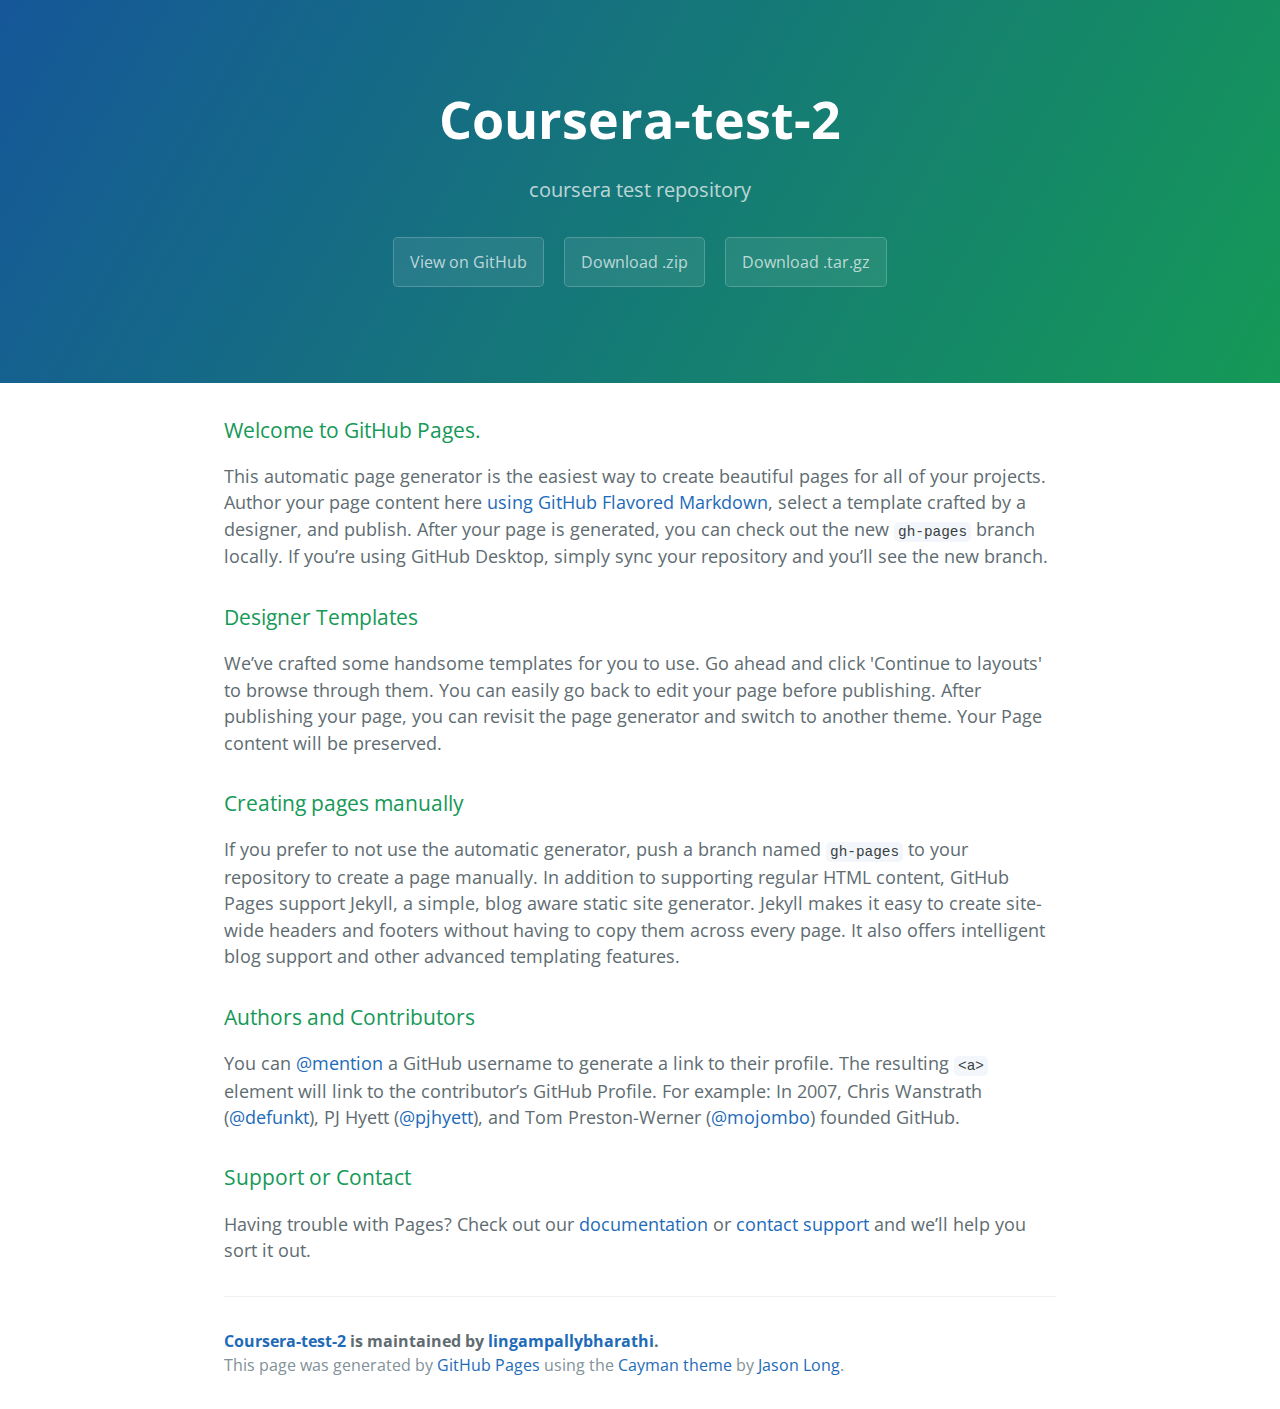
<file: index.html>
<!DOCTYPE html>
<html lang="en-us">
  <head>
    <meta charset="UTF-8">
    <title>Coursera-test-2 by lingampallybharathi</title>
    <meta name="viewport" content="width=device-width, initial-scale=1">
    <link rel="stylesheet" type="text/css" href="stylesheets/normalize.css" media="screen">
    <link href='https://fonts.googleapis.com/css?family=Open+Sans:400,700' rel='stylesheet' type='text/css'>
    <link rel="stylesheet" type="text/css" href="stylesheets/stylesheet.css" media="screen">
    <link rel="stylesheet" type="text/css" href="stylesheets/github-light.css" media="screen">
  </head>
  <body>
    <section class="page-header">
      <h1 class="project-name">Coursera-test-2</h1>
      <h2 class="project-tagline">coursera test repository</h2>
      <a href="https://github.com/lingampallybharathi/coursera-test-2" class="btn">View on GitHub</a>
      <a href="https://github.com/lingampallybharathi/coursera-test-2/zipball/master" class="btn">Download .zip</a>
      <a href="https://github.com/lingampallybharathi/coursera-test-2/tarball/master" class="btn">Download .tar.gz</a>
    </section>

    <section class="main-content">
      <h3>
<a id="welcome-to-github-pages" class="anchor" href="#welcome-to-github-pages" aria-hidden="true"><span aria-hidden="true" class="octicon octicon-link"></span></a>Welcome to GitHub Pages.</h3>

<p>This automatic page generator is the easiest way to create beautiful pages for all of your projects. Author your page content here <a href="https://guides.github.com/features/mastering-markdown/">using GitHub Flavored Markdown</a>, select a template crafted by a designer, and publish. After your page is generated, you can check out the new <code>gh-pages</code> branch locally. If you’re using GitHub Desktop, simply sync your repository and you’ll see the new branch.</p>

<h3>
<a id="designer-templates" class="anchor" href="#designer-templates" aria-hidden="true"><span aria-hidden="true" class="octicon octicon-link"></span></a>Designer Templates</h3>

<p>We’ve crafted some handsome templates for you to use. Go ahead and click 'Continue to layouts' to browse through them. You can easily go back to edit your page before publishing. After publishing your page, you can revisit the page generator and switch to another theme. Your Page content will be preserved.</p>

<h3>
<a id="creating-pages-manually" class="anchor" href="#creating-pages-manually" aria-hidden="true"><span aria-hidden="true" class="octicon octicon-link"></span></a>Creating pages manually</h3>

<p>If you prefer to not use the automatic generator, push a branch named <code>gh-pages</code> to your repository to create a page manually. In addition to supporting regular HTML content, GitHub Pages support Jekyll, a simple, blog aware static site generator. Jekyll makes it easy to create site-wide headers and footers without having to copy them across every page. It also offers intelligent blog support and other advanced templating features.</p>

<h3>
<a id="authors-and-contributors" class="anchor" href="#authors-and-contributors" aria-hidden="true"><span aria-hidden="true" class="octicon octicon-link"></span></a>Authors and Contributors</h3>

<p>You can <a href="https://help.github.com/articles/basic-writing-and-formatting-syntax/#mentioning-users-and-teams" class="user-mention">@mention</a> a GitHub username to generate a link to their profile. The resulting <code>&lt;a&gt;</code> element will link to the contributor’s GitHub Profile. For example: In 2007, Chris Wanstrath (<a href="https://github.com/defunkt" class="user-mention">@defunkt</a>), PJ Hyett (<a href="https://github.com/pjhyett" class="user-mention">@pjhyett</a>), and Tom Preston-Werner (<a href="https://github.com/mojombo" class="user-mention">@mojombo</a>) founded GitHub.</p>

<h3>
<a id="support-or-contact" class="anchor" href="#support-or-contact" aria-hidden="true"><span aria-hidden="true" class="octicon octicon-link"></span></a>Support or Contact</h3>

<p>Having trouble with Pages? Check out our <a href="https://help.github.com/pages">documentation</a> or <a href="https://github.com/contact">contact support</a> and we’ll help you sort it out.</p>

      <footer class="site-footer">
        <span class="site-footer-owner"><a href="https://github.com/lingampallybharathi/coursera-test-2">Coursera-test-2</a> is maintained by <a href="https://github.com/lingampallybharathi">lingampallybharathi</a>.</span>

        <span class="site-footer-credits">This page was generated by <a href="https://pages.github.com">GitHub Pages</a> using the <a href="https://github.com/jasonlong/cayman-theme">Cayman theme</a> by <a href="https://twitter.com/jasonlong">Jason Long</a>.</span>
      </footer>

    </section>

  
  </body>
</html>
</file>
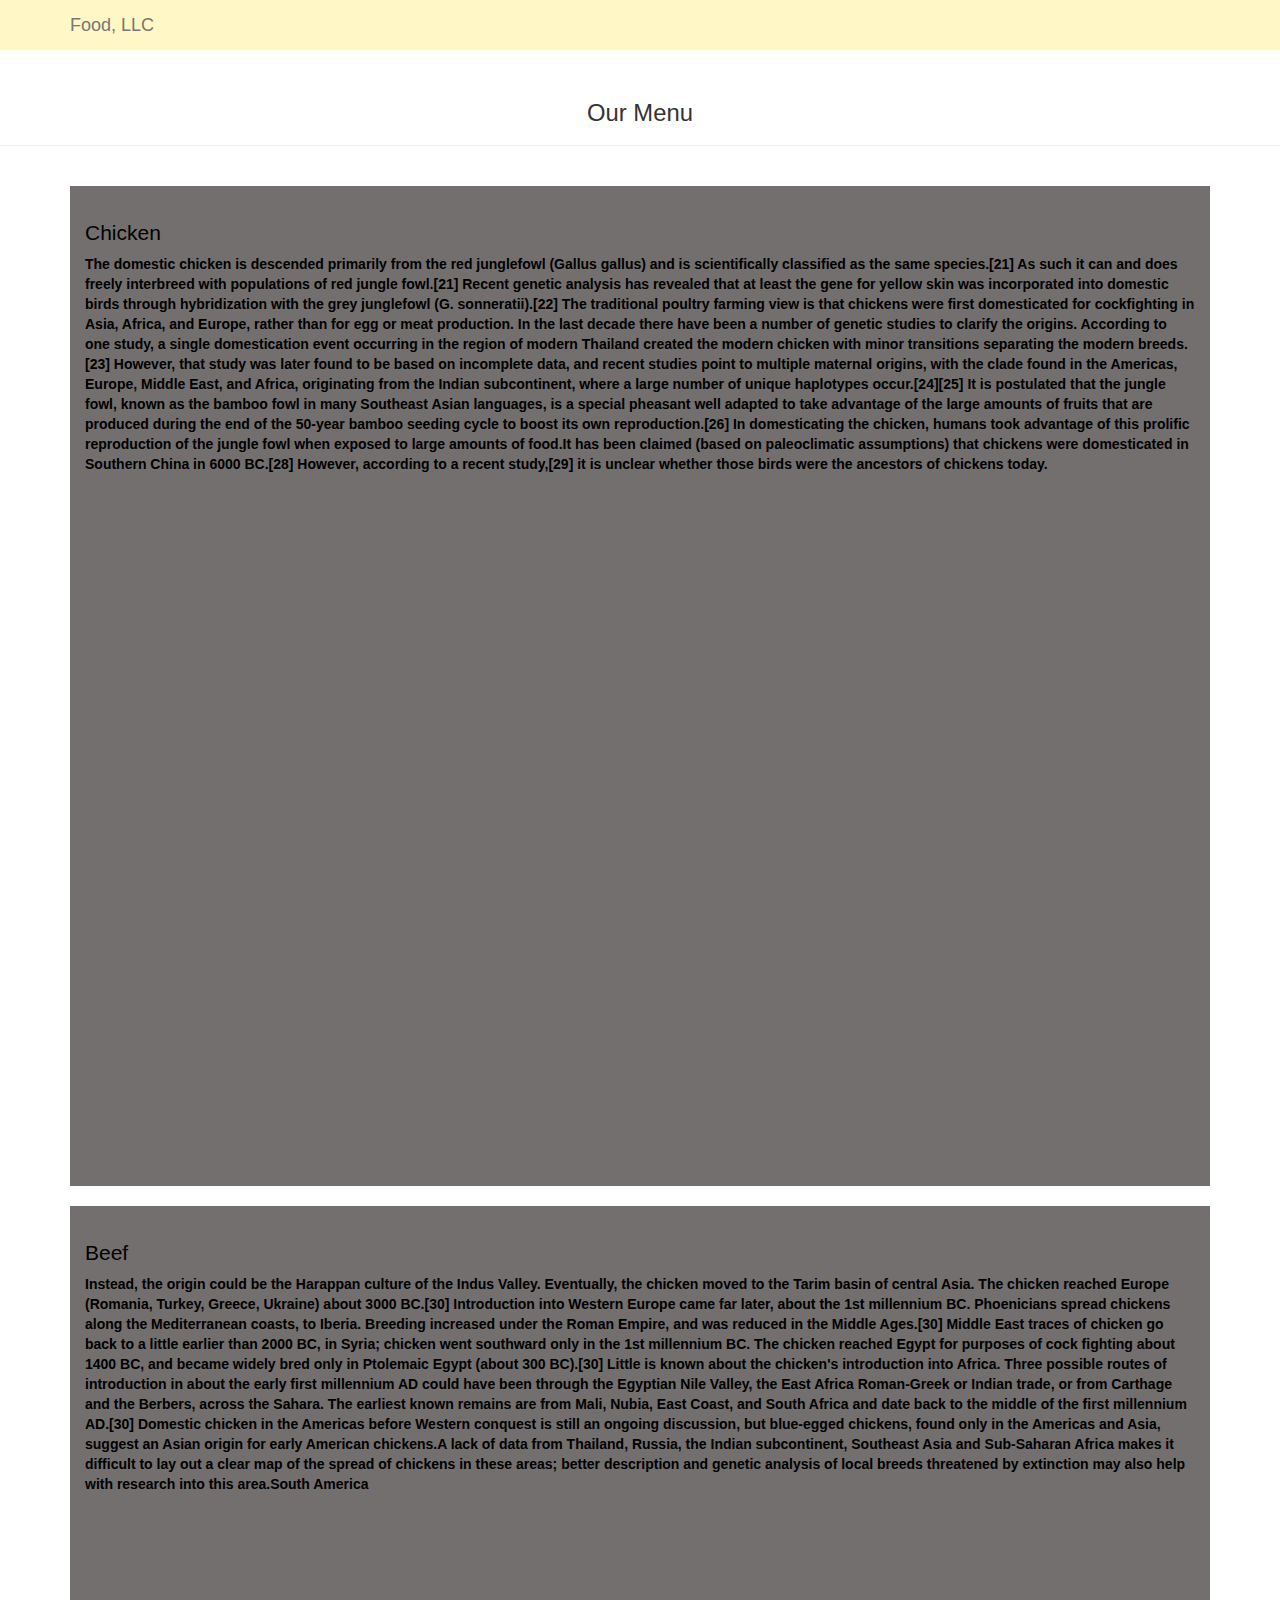
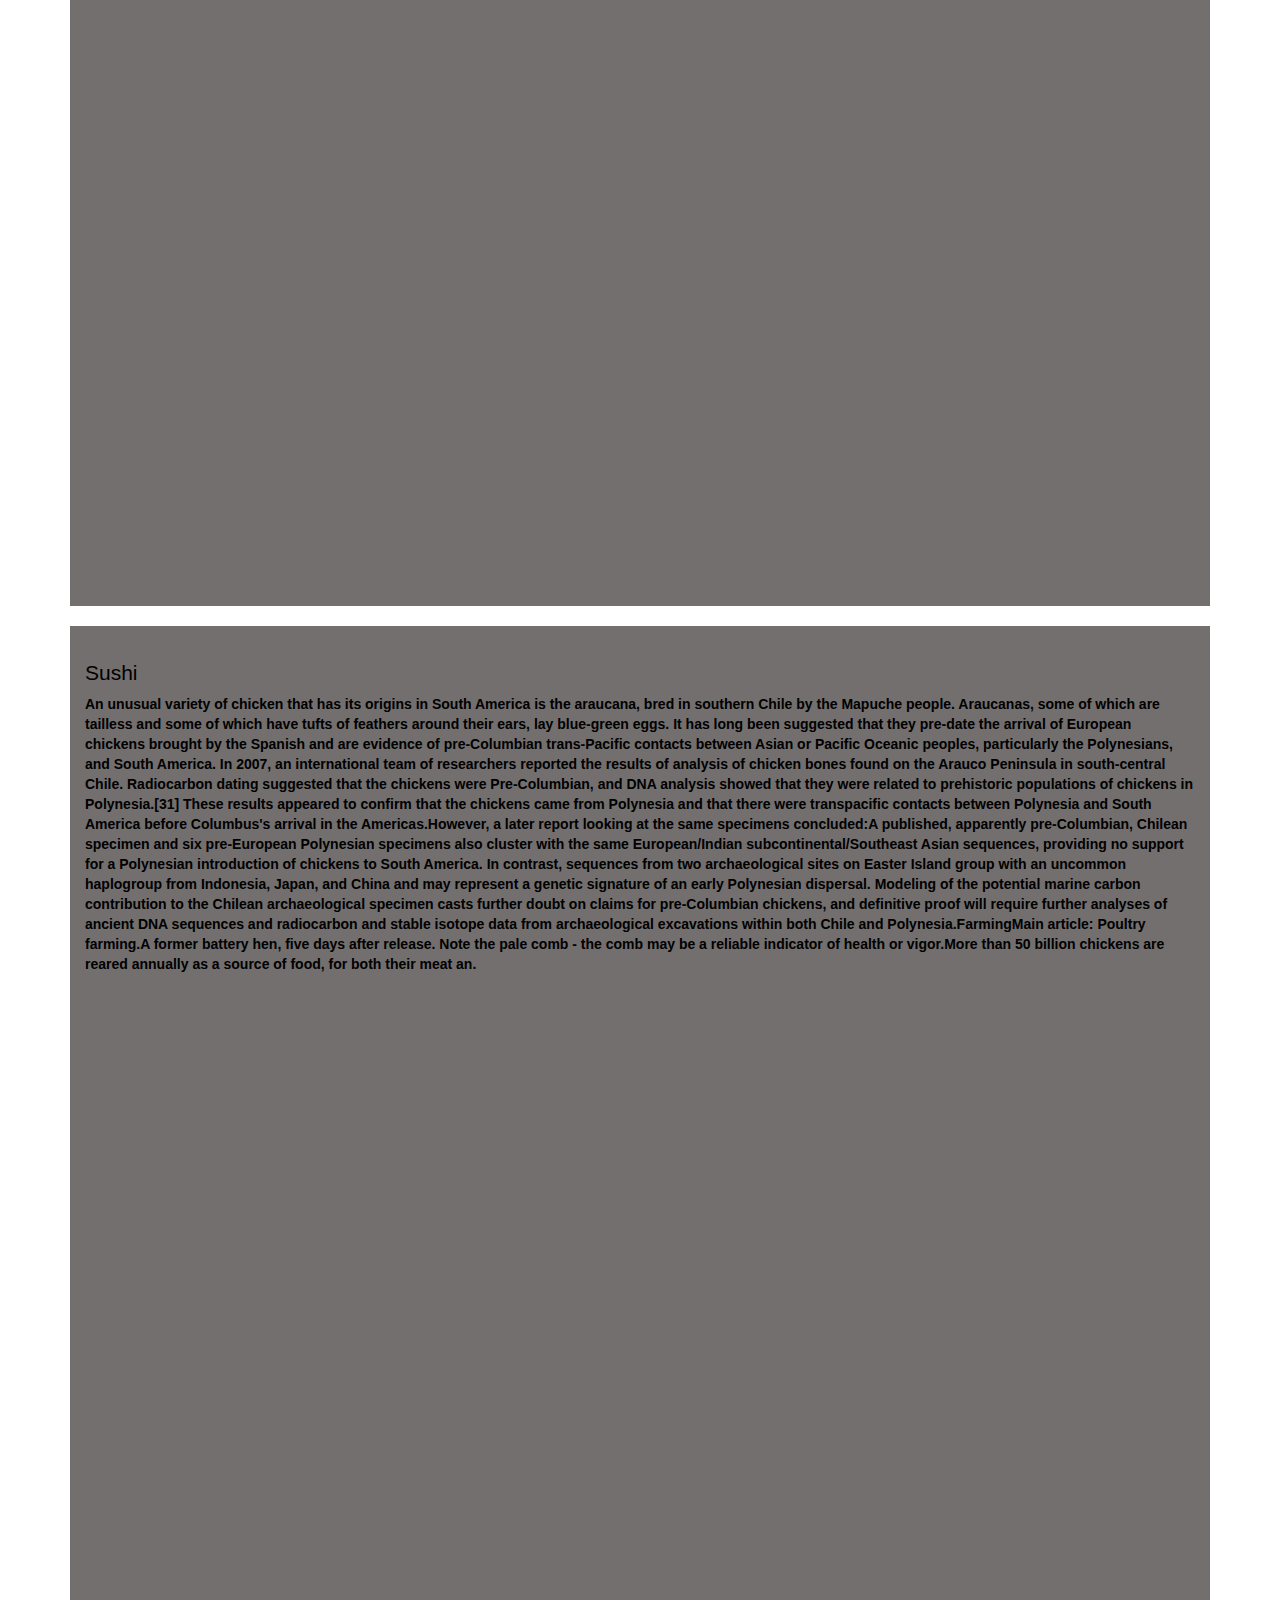
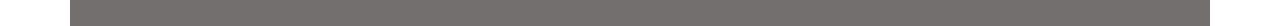
<file: mod3_solution/index.html>
<!doctype html>
<html lang="en">
  <head>
    <meta charset="utf-8">
    <meta http-equiv="X-UA-Compatible" content="IE=edge">
    <meta name="viewport" content="width=device-width, initial-scale=1">
<title>module3 assignment</title>
<link rel="stylesheet"  href="https://maxcdn.bootstrapcdn.com/bootstrap/3.3.6/css/bootstrap.min.css">
    <link rel="stylesheet" href="style.css">
  </head>
<body>

<header>
  <nav id="header-nav" class="navbar navbar-default navbar-fixed-top">
      <div class="container">
        <div class="navbar-header">
          <a class="navbar-brand" href="#">Food, LLC</a>
          <button type="button" class="navbar-toggle collapsed" data-toggle="collapse" data-target="#collapsable-nav" aria-expanded="false">
          
            <span class="sr-only">Toggle navigation</span>
              <span class="icon-bar"></span>
              <span class="icon-bar"></span>
              <span class="icon-bar"></span>
        </div>


    <div class="collapse navbar-collapse" id="collapsable-nav">
      <ul class="nav navbar-nav" id="my-menu-list">
        <li class="visible-xs">
        <a href="index.html">Chicken</a>
        </li>
        <li class="visible-xs">
        <a href="index.html">Beef</a>
        </li>
        <li class="visible-xs">
        <a href="index.html">Sushi</a>
        </li>
      </ul>
    </div><!-- /.navbar-collapse -->
      </div>
  </nav>

</header><!-- /header -->
<div class="page-header">
  <h2>Our Menu</h2>
</div>
<div class="container">
<div class="row">
  <div class="col-xs-12">
    <div class="section">
        <h3 class="text:center">Chicken</h3>
       <p> The domestic chicken is descended primarily from the red junglefowl (Gallus gallus) and is scientifically classified as the same species.[21] As such it can and does freely interbreed with populations of red jungle fowl.[21] Recent genetic analysis has revealed that at least the gene for yellow skin was incorporated into domestic birds through hybridization with the grey junglefowl (G. sonneratii).[22] The traditional poultry farming view is that chickens were first domesticated for cockfighting in Asia, Africa, and Europe, rather than for egg or meat production. In the last decade there have been a number of genetic studies to clarify the origins. According to one study, a single domestication event occurring in the region of modern Thailand created the modern chicken with minor transitions separating the modern breeds.[23] However, that study was later found to be based on incomplete data, and recent studies point to multiple maternal origins, with the clade found in the Americas, Europe, Middle East, and Africa, originating from the Indian subcontinent, where a large number of unique haplotypes occur.[24][25] It is postulated that the jungle fowl, known as the bamboo fowl in many Southeast Asian languages, is a special pheasant well adapted to take advantage of the large amounts of fruits that are produced during the end of the 50-year bamboo seeding cycle to boost its own reproduction.[26] In domesticating the chicken, humans took advantage of this prolific reproduction of the jungle fowl when exposed to large amounts of food.It has been claimed (based on paleoclimatic assumptions) that chickens were domesticated in Southern China in 6000 BC.[28] However, according to a recent study,[29] it is unclear whether those birds were the ancestors of chickens today.</p>
       </div>
        <div class="section">
        <h3 class="text:center">Beef</h3> 
      <p> Instead, the origin could be the Harappan culture of the Indus Valley. Eventually, the chicken moved to the Tarim basin of central Asia. The chicken reached Europe (Romania, Turkey, Greece, Ukraine) about 3000 BC.[30] Introduction into Western Europe came far later, about the 1st millennium BC. Phoenicians spread chickens along the Mediterranean coasts, to Iberia. Breeding increased under the Roman Empire, and was reduced in the Middle Ages.[30] Middle East traces of chicken go back to a little earlier than 2000 BC, in Syria; chicken went southward only in the 1st millennium BC. The chicken reached Egypt for purposes of cock fighting about 1400 BC, and became widely bred only in Ptolemaic Egypt (about 300 BC).[30] Little is known about the chicken's introduction into Africa. Three possible routes of introduction in about the early first millennium AD could have been through the Egyptian Nile Valley, the East Africa Roman-Greek or Indian trade, or from Carthage and the Berbers, across the Sahara. The earliest known remains are from Mali, Nubia, East Coast, and South Africa and date back to the middle of the first millennium AD.[30] Domestic chicken in the Americas before Western conquest is still an ongoing discussion, but blue-egged chickens, found only in the Americas and Asia, suggest an Asian origin for early American chickens.A lack of data from Thailand, Russia, the Indian subcontinent, Southeast Asia and Sub-Saharan Africa makes it difficult to lay out a clear map of the spread of chickens in these areas; better description and genetic analysis of local breeds threatened by extinction may also help with research into this area.South America</p>
      </div>
        <div class="section">
        <h3 class="text:center">Sushi</h3>
<p>An unusual variety of chicken that has its origins in South America is the araucana, bred in southern Chile by the Mapuche people. Araucanas, some of which are tailless and some of which have tufts of feathers around their ears, lay blue-green eggs. It has long been suggested that they pre-date the arrival of European chickens brought by the Spanish and are evidence of pre-Columbian trans-Pacific contacts between Asian or Pacific Oceanic peoples, particularly the Polynesians, and South America. In 2007, an international team of researchers reported the results of analysis of chicken bones found on the Arauco Peninsula in south-central Chile. Radiocarbon dating suggested that the chickens were Pre-Columbian, and DNA analysis showed that they were related to prehistoric populations of chickens in Polynesia.[31] These results appeared to confirm that the chickens came from Polynesia and that there were transpacific contacts between Polynesia and South America before Columbus's arrival in the Americas.However, a later report looking at the same specimens concluded:A published, apparently pre-Columbian, Chilean specimen and six pre-European Polynesian specimens also cluster with the same European/Indian subcontinental/Southeast Asian sequences, providing no support for a Polynesian introduction of chickens to South America. In contrast, sequences from two archaeological sites on Easter Island group with an uncommon haplogroup from Indonesia, Japan, and China and may represent a genetic signature of an early Polynesian dispersal. Modeling of the potential marine carbon contribution to the Chilean archaeological specimen casts further doubt on claims for pre-Columbian chickens, and definitive proof will require further analyses of ancient DNA sequences and radiocarbon and stable isotope data from archaeological excavations within both Chile and Polynesia.FarmingMain article: Poultry farming.A former battery hen, five days after release. Note the pale comb - the comb may be a reliable indicator of health or vigor.More than 50 billion chickens are reared annually as a source of food, for both their meat an.</p>


    </div>
  </div>
</div>
</div>

  <!-- jQuery (Bootstrap JS plugins depend on it) -->
  <script   src="https://code.jquery.com/jquery-2.2.4.js"   integrity="sha256-iT6Q9iMJYuQiMWNd9lDyBUStIq/8PuOW33aOqmvFpqI="   crossorigin="anonymous"></script>
  <script src="https://maxcdn.bootstrapcdn.com/bootstrap/3.3.6/js/bootstrap.min.js"></script>
  
</body>
</html>
</file>
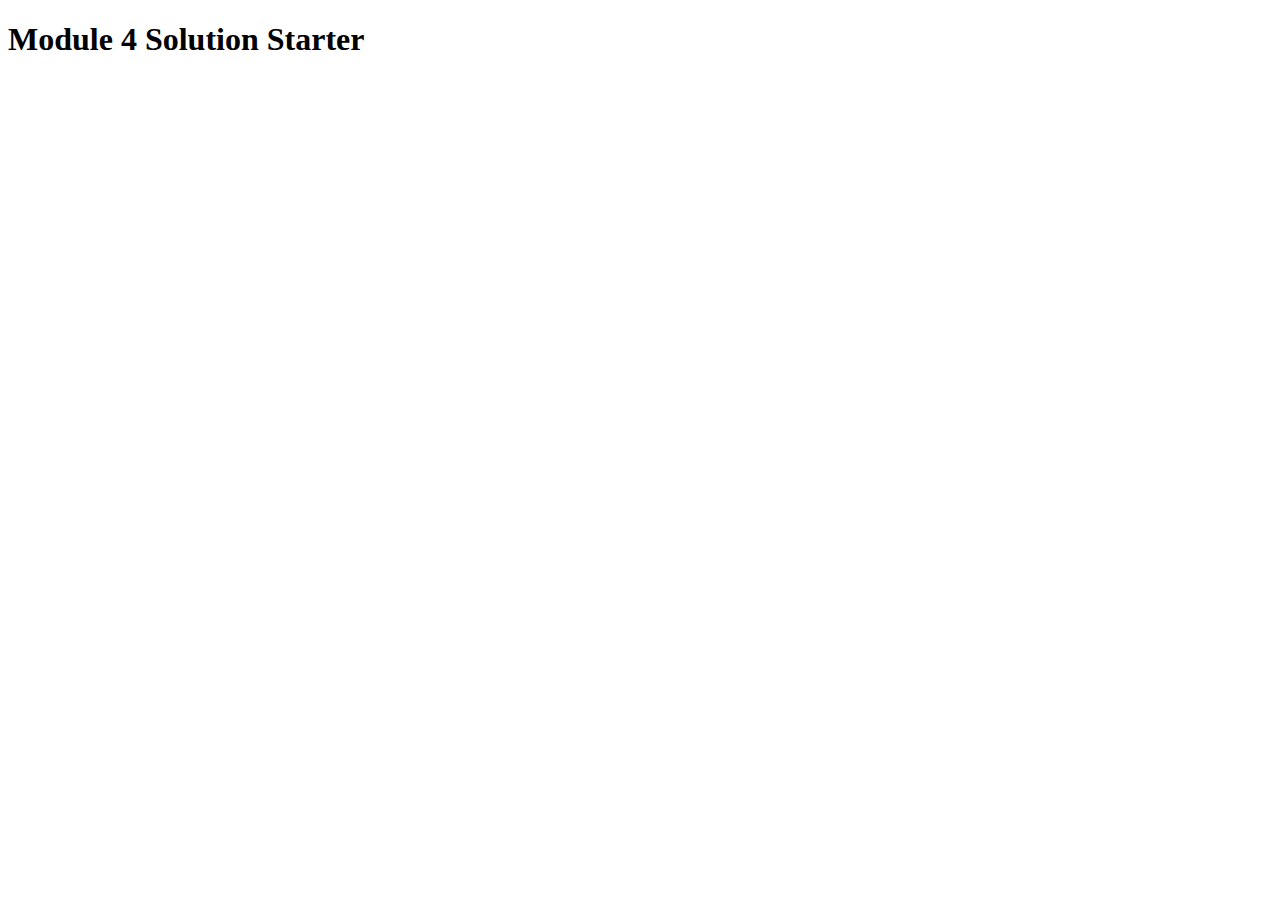
<file: mod4_solution/harder/index.html>
<!DOCTYPE html>
<html>
<head>
  <meta charset="utf-8">
  <title>Module 4 Solution Starter</title>
 <script>
 	var names = [];
 	</script>
  <script src="SpeakHello.js"></script>
  <script src="SpeakGoodBye.js"></script>
  <script src="script.js"></script>
</head>
<body>
  <h1>Module 4 Solution Starter</h1>
</body>
</html>
</file>
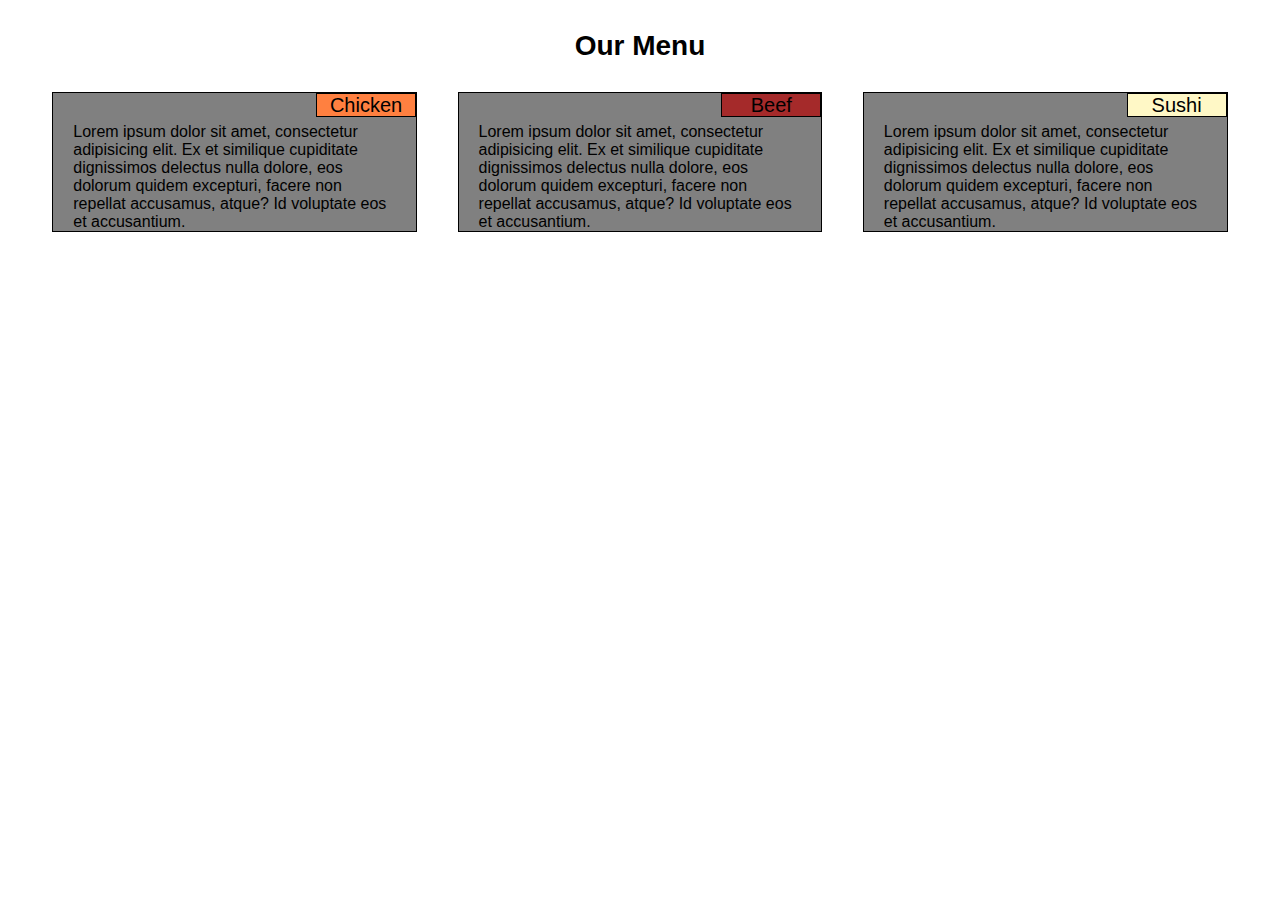
<file: site/module2_solution1.html>
<!DOCTYPE html>
<html>
<head>
	<meta charset="utf-8">
	<meta name="viewport" content="width=device-width, initial-scale=1">
	<title>Mod2_Solution</title>
	<link rel="stylesheet" type="text/css" href="cssstyle.css">
</head>
<body>
	<h1>Our Menu</h1>
	<div id="container">
		<div id="row">
			<div class="col-lg-4 col-md-6">
				<section>
					<p class="title chicken">Chicken</p>
					<p>Lorem ipsum dolor sit amet, consectetur adipisicing elit. Ex et similique cupiditate dignissimos delectus nulla dolore, eos dolorum quidem excepturi, facere non repellat accusamus, atque? Id voluptate eos et accusantium.</p>
				</section>
			</div>
			<div class="col-lg-4 col-md-6">
				<section>
					<p class="title beef">Beef</p>
					<p>Lorem ipsum dolor sit amet, consectetur adipisicing elit. Ex et similique cupiditate dignissimos delectus nulla dolore, eos dolorum quidem excepturi, facere non repellat accusamus, atque? Id voluptate eos et accusantium.</p>
				</section>
			</div>
			<div class="col-lg-4 col-md-6 col-md-12">
				<section>
					<p class="title sushi">Sushi</p>
					<p>Lorem ipsum dolor sit amet, consectetur adipisicing elit. Ex et similique cupiditate dignissimos delectus nulla dolore, eos dolorum quidem excepturi, facere non repellat accusamus, atque? Id voluptate eos et accusantium.</p>
				</section>
			</div>
		</div>
	</div>
</body>
</html>
</file>
<file: stylesheets/stylesheet.css>
* {
  box-sizing: border-box; }

body {
  padding: 0;
  margin: 0;
  font-family: "Open Sans", "Helvetica Neue", Helvetica, Arial, sans-serif;
  font-size: 16px;
  line-height: 1.5;
  color: #606c71; }

a {
  color: #1e6bb8;
  text-decoration: none; }
  a:hover {
    text-decoration: underline; }

.btn {
  display: inline-block;
  margin-bottom: 1rem;
  color: rgba(255, 255, 255, 0.7);
  background-color: rgba(255, 255, 255, 0.08);
  border-color: rgba(255, 255, 255, 0.2);
  border-style: solid;
  border-width: 1px;
  border-radius: 0.3rem;
  transition: color 0.2s, background-color 0.2s, border-color 0.2s; }
  .btn + .btn {
    margin-left: 1rem; }

.btn:hover {
  color: rgba(255, 255, 255, 0.8);
  text-decoration: none;
  background-color: rgba(255, 255, 255, 0.2);
  border-color: rgba(255, 255, 255, 0.3); }

@media screen and (min-width: 64em) {
  .btn {
    padding: 0.75rem 1rem; } }

@media screen and (min-width: 42em) and (max-width: 64em) {
  .btn {
    padding: 0.6rem 0.9rem;
    font-size: 0.9rem; } }

@media screen and (max-width: 42em) {
  .btn {
    display: block;
    width: 100%;
    padding: 0.75rem;
    font-size: 0.9rem; }
    .btn + .btn {
      margin-top: 1rem;
      margin-left: 0; } }

.page-header {
  color: #fff;
  text-align: center;
  background-color: #159957;
  background-image: linear-gradient(120deg, #155799, #159957); }

@media screen and (min-width: 64em) {
  .page-header {
    padding: 5rem 6rem; } }

@media screen and (min-width: 42em) and (max-width: 64em) {
  .page-header {
    padding: 3rem 4rem; } }

@media screen and (max-width: 42em) {
  .page-header {
    padding: 2rem 1rem; } }

.project-name {
  margin-top: 0;
  margin-bottom: 0.1rem; }

@media screen and (min-width: 64em) {
  .project-name {
    font-size: 3.25rem; } }

@media screen and (min-width: 42em) and (max-width: 64em) {
  .project-name {
    font-size: 2.25rem; } }

@media screen and (max-width: 42em) {
  .project-name {
    font-size: 1.75rem; } }

.project-tagline {
  margin-bottom: 2rem;
  font-weight: normal;
  opacity: 0.7; }

@media screen and (min-width: 64em) {
  .project-tagline {
    font-size: 1.25rem; } }

@media screen and (min-width: 42em) and (max-width: 64em) {
  .project-tagline {
    font-size: 1.15rem; } }

@media screen and (max-width: 42em) {
  .project-tagline {
    font-size: 1rem; } }

.main-content :first-child {
  margin-top: 0; }
.main-content img {
  max-width: 100%; }
.main-content h1, .main-content h2, .main-content h3, .main-content h4, .main-content h5, .main-content h6 {
  margin-top: 2rem;
  margin-bottom: 1rem;
  font-weight: normal;
  color: #159957; }
.main-content p {
  margin-bottom: 1em; }
.main-content code {
  padding: 2px 4px;
  font-family: Consolas, "Liberation Mono", Menlo, Courier, monospace;
  font-size: 0.9rem;
  color: #383e41;
  background-color: #f3f6fa;
  border-radius: 0.3rem; }
.main-content pre {
  padding: 0.8rem;
  margin-top: 0;
  margin-bottom: 1rem;
  font: 1rem Consolas, "Liberation Mono", Menlo, Courier, monospace;
  color: #567482;
  word-wrap: normal;
  background-color: #f3f6fa;
  border: solid 1px #dce6f0;
  border-radius: 0.3rem; }
  .main-content pre > code {
    padding: 0;
    margin: 0;
    font-size: 0.9rem;
    color: #567482;
    word-break: normal;
    white-space: pre;
    background: transparent;
    border: 0; }
.main-content .highlight {
  margin-bottom: 1rem; }
  .main-content .highlight pre {
    margin-bottom: 0;
    word-break: normal; }
.main-content .highlight pre, .main-content pre {
  padding: 0.8rem;
  overflow: auto;
  font-size: 0.9rem;
  line-height: 1.45;
  border-radius: 0.3rem; }
.main-content pre code, .main-content pre tt {
  display: inline;
  max-width: initial;
  padding: 0;
  margin: 0;
  overflow: initial;
  line-height: inherit;
  word-wrap: normal;
  background-color: transparent;
  border: 0; }
  .main-content pre code:before, .main-content pre code:after, .main-content pre tt:before, .main-content pre tt:after {
    content: normal; }
.main-content ul, .main-content ol {
  margin-top: 0; }
.main-content blockquote {
  padding: 0 1rem;
  margin-left: 0;
  color: #819198;
  border-left: 0.3rem solid #dce6f0; }
  .main-content blockquote > :first-child {
    margin-top: 0; }
  .main-content blockquote > :last-child {
    margin-bottom: 0; }
.main-content table {
  display: block;
  width: 100%;
  overflow: auto;
  word-break: normal;
  word-break: keep-all; }
  .main-content table th {
    font-weight: bold; }
  .main-content table th, .main-content table td {
    padding: 0.5rem 1rem;
    border: 1px solid #e9ebec; }
.main-content dl {
  padding: 0; }
  .main-content dl dt {
    padding: 0;
    margin-top: 1rem;
    font-size: 1rem;
    font-weight: bold; }
  .main-content dl dd {
    padding: 0;
    margin-bottom: 1rem; }
.main-content hr {
  height: 2px;
  padding: 0;
  margin: 1rem 0;
  background-color: #eff0f1;
  border: 0; }

@media screen and (min-width: 64em) {
  .main-content {
    max-width: 64rem;
    padding: 2rem 6rem;
    margin: 0 auto;
    font-size: 1.1rem; } }

@media screen and (min-width: 42em) and (max-width: 64em) {
  .main-content {
    padding: 2rem 4rem;
    font-size: 1.1rem; } }

@media screen and (max-width: 42em) {
  .main-content {
    padding: 2rem 1rem;
    font-size: 1rem; } }

.site-footer {
  padding-top: 2rem;
  margin-top: 2rem;
  border-top: solid 1px #eff0f1; }

.site-footer-owner {
  display: block;
  font-weight: bold; }

.site-footer-credits {
  color: #819198; }

@media screen and (min-width: 64em) {
  .site-footer {
    font-size: 1rem; } }

@media screen and (min-width: 42em) and (max-width: 64em) {
  .site-footer {
    font-size: 1rem; } }

@media screen and (max-width: 42em) {
  .site-footer {
    font-size: 0.9rem; } }
</file>
<file: stylesheets/github-light.css>
/*
The MIT License (MIT)

Copyright (c) 2016 GitHub, Inc.

Permission is hereby granted, free of charge, to any person obtaining a copy
of this software and associated documentation files (the "Software"), to deal
in the Software without restriction, including without limitation the rights
to use, copy, modify, merge, publish, distribute, sublicense, and/or sell
copies of the Software, and to permit persons to whom the Software is
furnished to do so, subject to the following conditions:

The above copyright notice and this permission notice shall be included in all
copies or substantial portions of the Software.

THE SOFTWARE IS PROVIDED "AS IS", WITHOUT WARRANTY OF ANY KIND, EXPRESS OR
IMPLIED, INCLUDING BUT NOT LIMITED TO THE WARRANTIES OF MERCHANTABILITY,
FITNESS FOR A PARTICULAR PURPOSE AND NONINFRINGEMENT. IN NO EVENT SHALL THE
AUTHORS OR COPYRIGHT HOLDERS BE LIABLE FOR ANY CLAIM, DAMAGES OR OTHER
LIABILITY, WHETHER IN AN ACTION OF CONTRACT, TORT OR OTHERWISE, ARISING FROM,
OUT OF OR IN CONNECTION WITH THE SOFTWARE OR THE USE OR OTHER DEALINGS IN THE
SOFTWARE.

*/

.pl-c /* comment */ {
  color: #969896;
}

.pl-c1 /* constant, variable.other.constant, support, meta.property-name, support.constant, support.variable, meta.module-reference, markup.raw, meta.diff.header */,
.pl-s .pl-v /* string variable */ {
  color: #0086b3;
}

.pl-e /* entity */,
.pl-en /* entity.name */ {
  color: #795da3;
}

.pl-smi /* variable.parameter.function, storage.modifier.package, storage.modifier.import, storage.type.java, variable.other */,
.pl-s .pl-s1 /* string source */ {
  color: #333;
}

.pl-ent /* entity.name.tag */ {
  color: #63a35c;
}

.pl-k /* keyword, storage, storage.type */ {
  color: #a71d5d;
}

.pl-s /* string */,
.pl-pds /* punctuation.definition.string, string.regexp.character-class */,
.pl-s .pl-pse .pl-s1 /* string punctuation.section.embedded source */,
.pl-sr /* string.regexp */,
.pl-sr .pl-cce /* string.regexp constant.character.escape */,
.pl-sr .pl-sre /* string.regexp source.ruby.embedded */,
.pl-sr .pl-sra /* string.regexp string.regexp.arbitrary-repitition */ {
  color: #183691;
}

.pl-v /* variable */ {
  color: #ed6a43;
}

.pl-id /* invalid.deprecated */ {
  color: #b52a1d;
}

.pl-ii /* invalid.illegal */ {
  color: #f8f8f8;
  background-color: #b52a1d;
}

.pl-sr .pl-cce /* string.regexp constant.character.escape */ {
  font-weight: bold;
  color: #63a35c;
}

.pl-ml /* markup.list */ {
  color: #693a17;
}

.pl-mh /* markup.heading */,
.pl-mh .pl-en /* markup.heading entity.name */,
.pl-ms /* meta.separator */ {
  font-weight: bold;
  color: #1d3e81;
}

.pl-mq /* markup.quote */ {
  color: #008080;
}

.pl-mi /* markup.italic */ {
  font-style: italic;
  color: #333;
}

.pl-mb /* markup.bold */ {
  font-weight: bold;
  color: #333;
}

.pl-md /* markup.deleted, meta.diff.header.from-file */ {
  color: #bd2c00;
  background-color: #ffecec;
}

.pl-mi1 /* markup.inserted, meta.diff.header.to-file */ {
  color: #55a532;
  background-color: #eaffea;
}

.pl-mdr /* meta.diff.range */ {
  font-weight: bold;
  color: #795da3;
}

.pl-mo /* meta.output */ {
  color: #1d3e81;
}
</file>
<file: mod3_solution/style.css>
* {
	box-sizing:border-box;
	margin:0;
	padding: 0;
}
body {
	border-radius: 0;
}


#header-nav {
	background-color:#FFF8C6;
	border-radius: 0;
	border: 0;
	float: left;
}

#my-menu-list {
 background-color: #0000FF;
}

#my-menu-list > li > a {
	color: white;
}

.section {
	background-color:#736F6E;
	height: 1000px;
	padding: 15px;
	margin-top: 20px;
}
h3 {
	font-size: 1.5em;
	color:#000000; 

}
p {
	font-size: 1em;
	color:#000000;
	font-weight:bold;
}
 .h2,h2 {
	text-align:center;
	margin-top: 100px;
	font-size: 1.7em;
}
</file>
<file: site/cssstyle.css>
* {
  box-sizing: border-box;
  margin:0;
  padding: 0;
  font-family: Helvetica;
  font-size: 16px;
}

h1 {
  text-align: center;
  margin-top: 30px;
  margin-bottom: 30px;
  font-size: 175%;
}

div {
  margin:20px;
}

#container{
  margin:auto;
  width:100%;
  border:hidden;
}

#row{
  margin:auto;
  width:95%;
  border:hidden;
}

section {
  position: relative;
  margin:auto;  
  width:90%;
  padding:30px 20px 0px 20px;
  border:1px solid black;
  background-color: grey;
}

.title { 
  border:1px solid black;  
  width:100px;
  height:24px;
  text-align: center;
  position: absolute;
  top:0;
  right:0;
  font-size: 125%;
}

.chicken{
  background-color: #FF8040;
}

.beef{
  background-color: #A52A2A;
 
}

.sushi{
  background-color: #FFF8C6;
}


/********** Large devices only **********/
@media (min-width: 992px) {
  .col-lg-1, .col-lg-2, .col-lg-3, .col-lg-4, .col-lg-5, .col-lg-6, .col-lg-7, .col-lg-8, .col-lg-9, .col-lg-10, .col-lg-11, .col-lg-12 {
    float: left;
    margin:0;    
  } 
  .col-lg-1 {
    width: 8.33%;
  }
  .col-lg-2 {
    width: 16.66%;
  }
  .col-lg-3 {
    width: 25%;
  }
  .col-lg-4 {
    width: 33.33%;
  }
  .col-lg-5 {
    width: 41.66%;
  }
  .col-lg-6 {
    width: 50%;
  }
  .col-lg-7 {
    width: 58.33%;
  }
  .col-lg-8 {
    width: 66.66%;
  }
  .col-lg-9 {
    width: 74.99%;
  }
  .col-lg-10 {
    width: 83.33%;
  }
  .col-lg-11 {
    width: 91.66%;
  }
  .col-lg-12 {
    width: 100%;
  }  
}

/********** Medium devices only **********/
@media (min-width: 768px) and (max-width: 991px) {
  .col-md-1, .col-md-2, .col-md-3, .col-md-4, .col-md-5, .col-md-6, .col-md-7, .col-md-8, .col-md-9, .col-md-10, .col-md-11, .col-md-12 {
    float: left;
    margin:0;    
  }

  section {
  margin:10px;  
  width:95%;
  }

  .col-md-1 {
    width: 8.33%;
  }
  .col-md-2 {
    width: 16.66%;
  }
  .col-md-3 {
    width: 25%;
  }
  .col-md-4 {
    width: 33.33%;
  }
  .col-md-5 {
    width: 41.66%;
  }
  .col-md-6 {
    width: 50%;
  }
  .col-md-7 {
    width: 58.33%;
  }
  .col-md-8 {
    width: 66.66%;
  }
  .col-md-9 {
    width: 74.99%;
  }
  .col-md-10 {
    width: 83.33%;
  }
  .col-md-11 {
    width: 91.66%;
  }
  .col-md-12 {
    width: 100%;
  }
  .col-md-12 >section{
    width: 97.5%;
  }  
}
</file>
